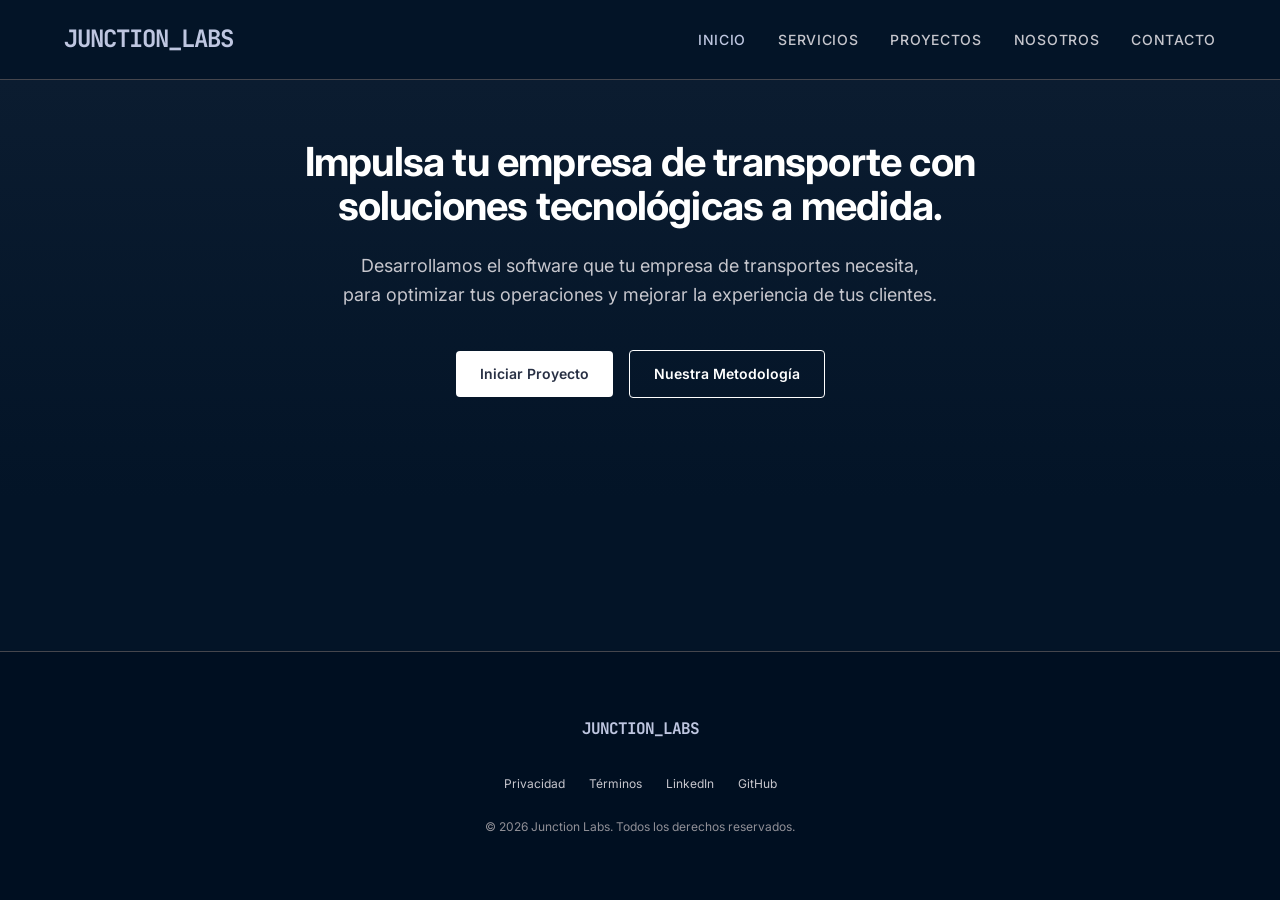
<file: index.html>
<!DOCTYPE html>
<html lang="es">

<head>
    <meta charset="UTF-8">
    <meta name="viewport" content="width=device-width, initial-scale=1.0">
    <title>Junction Labs | Soluciones Web Esenciales</title>
    <meta name="description" content="Consultoría de desarrollo web">
    <link rel="stylesheet" href="estilos/estilo.css">
    <link rel="stylesheet" href="https://cdnjs.cloudflare.com/ajax/libs/font-awesome/6.5.0/css/all.min.css">
</head>

<body>
    <header>
        <div class="contenedor" style="display: flex; justify-content: space-between; align-items: center; width: 100%;">
            <div class="logo" style="pointer-events:none;">JUNCTION_LABS</div>
            <nav>
                <ul>
                    <li><a href="index.html" class="active">Inicio</a></li>
                    <li><a href="servicios.html">Servicios</a></li>
                    <li><a href="proyectos.html">Proyectos</a></li>
                    <li><a href="nosotros.html">Nosotros</a></li>
                    <li><a href="contacto.html">Contacto</a></li>
                </ul>
            </nav>
        </div>
    </header>

    <main>
        <section class="seccion-presentacion contenido-presentacion">
            <div class="contenedor" style="width: 60%;">
                <h1>Impulsa tu empresa de transporte con soluciones tecnológicas a medida.</h1>
                <p>Desarrollamos el software que tu empresa de transportes necesita, para optimizar tus operaciones y
                    mejorar la experiencia de tus clientes.</p>
                <div class="botones-presentacion">
                    <a href="contacto.html" class="boton boton-principal">Iniciar Proyecto</a>
                    <a href="servicios.html" class="boton boton-secundario">Nuestra Metodología</a>
                </div>
            </div>
            <div class="contenedor" style="width: 40%;">
                <div class="imagen-presentacion"
                    style="background: url('imagenes/hero.png') center/cover; height: 300px; border-radius: 4px; border: 1px solid var(--color-outline-variant);">
                </div>
            </div>
        </section>
    </main>

    <footer>
        <div class="contenedor">
            <div class="logo" style="margin-bottom: 32px; font-size: 1rem;">JUNCTION_LABS</div>
            <div class="footer-links">
                <a href="#">Privacidad</a>
                <a href="#">Términos</a>
                <a href="#">LinkedIn</a>
                <a href="#">GitHub</a>
            </div>
            <p style="font-size: 0.75rem; color: var(--color-outline);">© 2026 Junction Labs. Todos los derechos
                reservados.</p>
        </div>
    </footer>
</body>

</html>
</file>
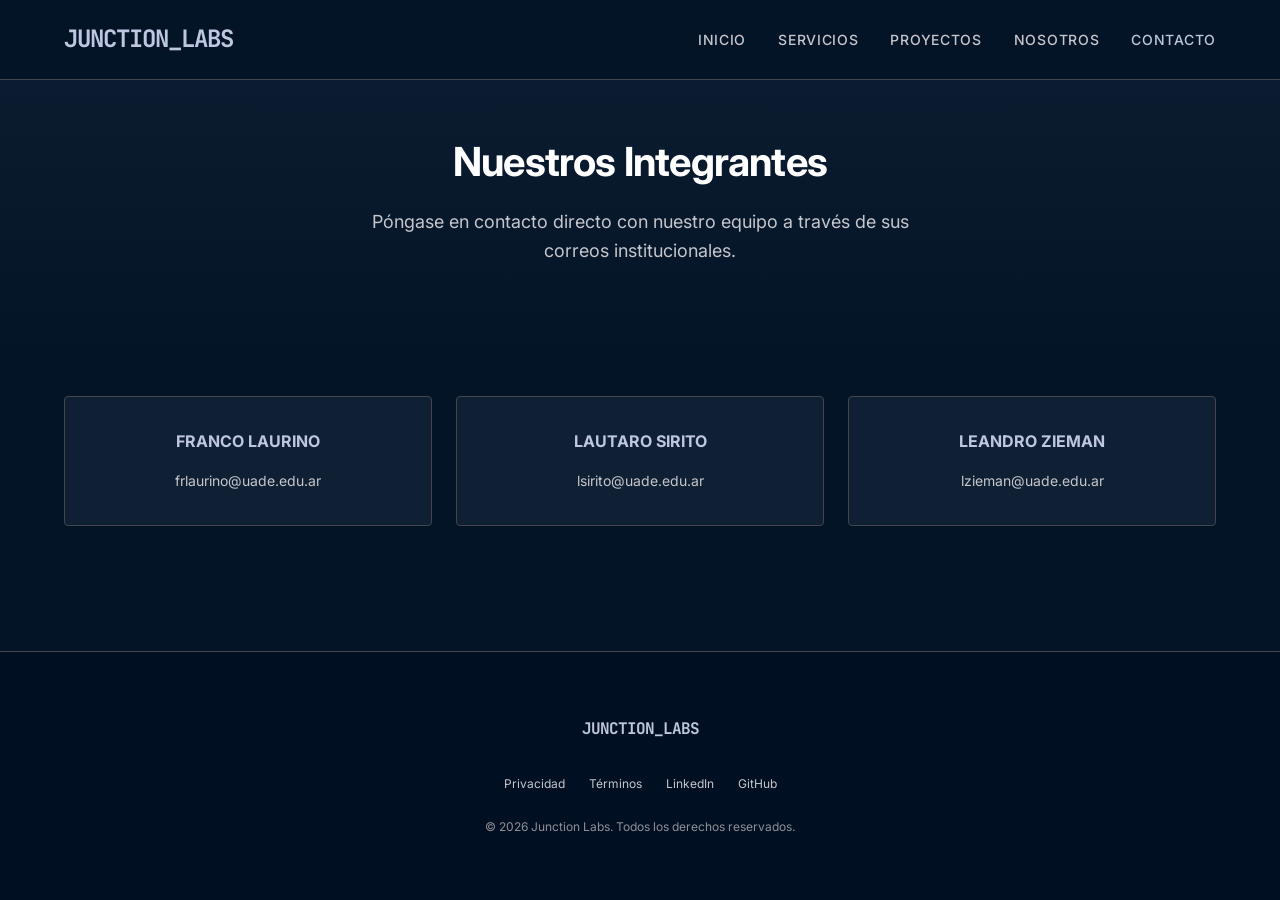
<file: contacto.html>
<!DOCTYPE html>
<html lang="es">

<head>
    <meta charset="UTF-8">
    <meta name="viewport" content="width=device-width, initial-scale=1.0">
    <title>Contacto | Junction Labs</title>
    <link rel="stylesheet" href="estilos/estilo.css">
    <link rel="stylesheet" href="https://cdnjs.cloudflare.com/ajax/libs/font-awesome/6.5.0/css/all.min.css">
</head>

<body>
    <header>
        <div class="contenedor" style="display: flex; justify-content: space-between; align-items: center; width: 100%;">
            <div class="logo" style="pointer-events:none;">JUNCTION_LABS</div>
            <nav>
                <ul>
                    <li><a href="index.html">Inicio</a></li>
                    <li><a href="servicios.html">Servicios</a></li>
                    <li><a href="proyectos.html">Proyectos</a></li>
                    <li><a href="nosotros.html">Nosotros</a></li>
                    <li><a href="contacto.html" class="active">Contacto</a></li>
                </ul>
            </nav>
        </div>
    </header>

    <main>
        <section class="seccion-presentacion">
            <div class="contenedor">
                <h1>Nuestros Integrantes</h1>
                <p>Póngase en contacto directo con nuestro equipo a través de sus correos institucionales.</p>
            </div>
        </section>

        <section class="contenedor">
            <div class="lista-tarjetas">
                <div class="tarjeta" style="text-align: center;">
                    <h3 style="font-size: 1rem; color: var(--color-primary);">FRANCO LAURINO</h3>
                    <p>frlaurino@uade.edu.ar</p>
                </div>
                <div class="tarjeta" style="text-align: center;">
                    <h3 style="font-size: 1rem; color: var(--color-primary);">LAUTARO SIRITO</h3>
                    <p>lsirito@uade.edu.ar</p>
                </div>
                <div class="tarjeta" style="text-align: center;">
                    <h3 style="font-size: 1rem; color: var(--color-primary);">LEANDRO ZIEMAN</h3>
                    <p>lzieman@uade.edu.ar</p>
                </div>
            </div>
        </section>
    </main>

    <footer>
        <div class="contenedor">
            <div class="logo" style="margin-bottom: 32px; font-size: 1rem;">JUNCTION_LABS</div>
            <div class="footer-links">
                <a href="#">Privacidad</a>
                <a href="#">Términos</a>
                <a href="#">LinkedIn</a>
                <a href="#">GitHub</a>
            </div>
            <p style="font-size: 0.75rem; color: var(--color-outline);">© 2026 Junction Labs. Todos los derechos
                reservados.</p>
        </div>
    </footer>
</body>

</html>
</file>
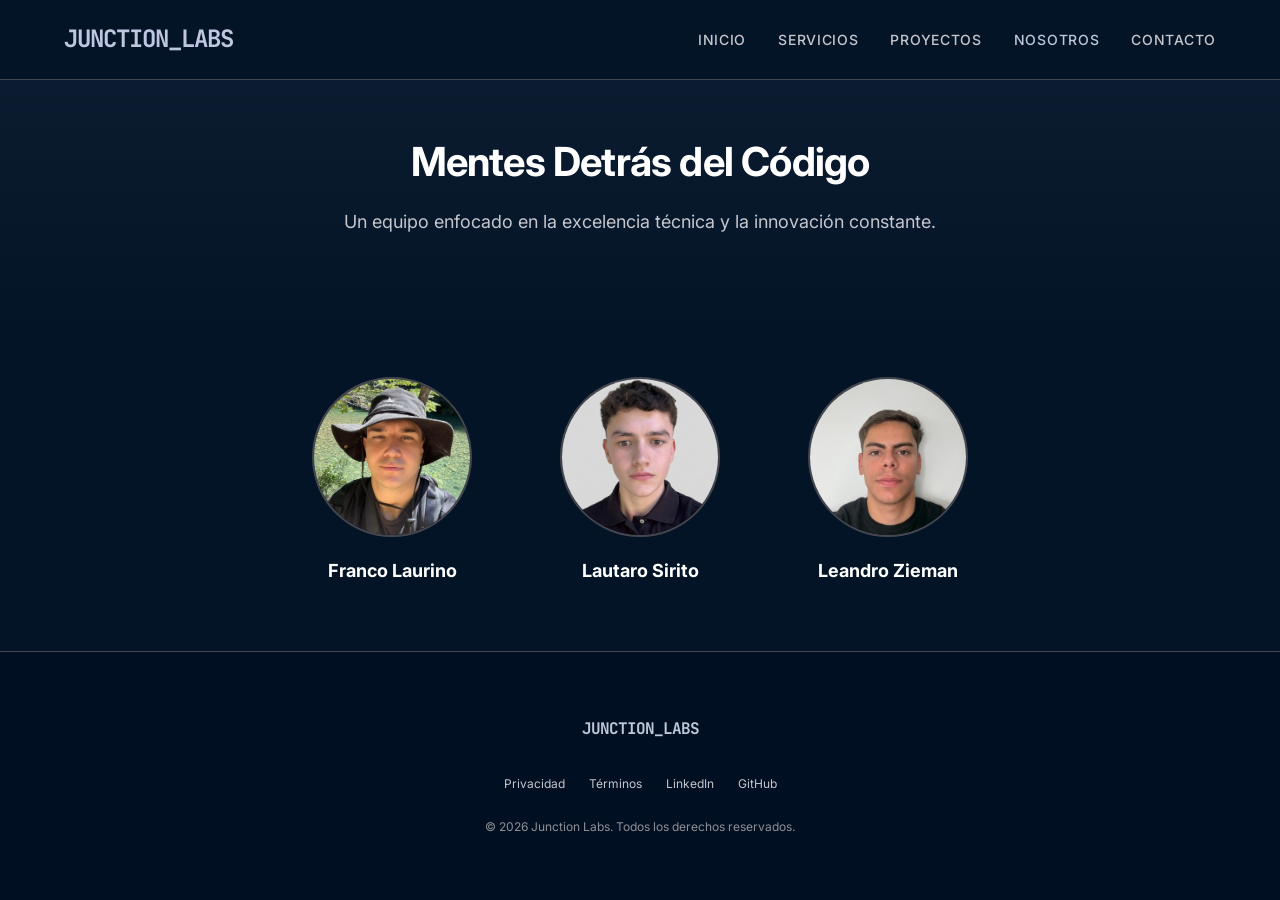
<file: nosotros.html>
<!DOCTYPE html>
<html lang="es">

<head>
    <meta charset="UTF-8">
    <meta name="viewport" content="width=device-width, initial-scale=1.0">
    <title>Nosotros | Junction Labs</title>
    <link rel="stylesheet" href="estilos/estilo.css">
    <link rel="stylesheet" href="https://cdnjs.cloudflare.com/ajax/libs/font-awesome/6.5.0/css/all.min.css">
</head>

<body>
    <header>
        <div class="contenedor"
            style="display: flex; justify-content: space-between; align-items: center; width: 100%;">
            <div class="logo" style="pointer-events:none;">JUNCTION_LABS</div>
            <nav>
                <ul>
                    <li><a href="index.html">Inicio</a></li>
                    <li><a href="servicios.html">Servicios</a></li>
                    <li><a href="proyectos.html">Proyectos</a></li>
                    <li><a href="nosotros.html" class="active">Nosotros</a></li>
                    <li><a href="contacto.html">Contacto</a></li>
                </ul>
            </nav>
        </div>
    </header>

    <main>
        <section class="seccion-presentacion">
            <div class="contenedor">
                <h1>Mentes Detrás del Código</h1>
                <p>Un equipo enfocado en la excelencia técnica y la innovación constante.</p>
            </div>
        </section>

        <section class="contenedor">
            <div class="lista-equipo">
                <a target="_blank" href="https://frlaurino.github.io/Proyecto1Viernes/" class="miembro-equipo">
                    <div class="foto-miembro">
                        <img src="imagenes/franco_laurino.jpeg" alt="Franco Laurino">
                    </div>
                    <h3>Franco Laurino</h3>
                </a>
                <a target="_blank" href="https://lautarosirito.github.io/Proyecto-UVA-1/" class="miembro-equipo">
                    <div class="foto-miembro">
                        <img src="imagenes/lautaro_sirito.jpeg" alt="Lautaro Sirito">
                    </div>
                    <h3>Lautaro Sirito</h3>
                </a>
                <a target="_blank" href="https://leanzieman.github.io/proyecto1-20-03/" class="miembro-equipo">
                    <div class="foto-miembro">
                        <img src="imagenes/leandro_zieman.jpeg" alt="Leandro Zieman">
                    </div>
                    <h3>Leandro Zieman</h3>
                </a>
            </div>
        </section>
    </main>

    <footer>
        <div class="contenedor">
            <div class="logo" style="margin-bottom: 32px; font-size: 1rem;">JUNCTION_LABS</div>
            <div class="footer-links">
                <a href="#">Privacidad</a>
                <a href="#">Términos</a>
                <a href="#">LinkedIn</a>
                <a href="#">GitHub</a>
            </div>
            <p style="font-size: 0.75rem; color: var(--color-outline);">© 2026 Junction Labs. Todos los derechos
                reservados.</p>
        </div>
    </footer>
</body>

</html>
</file>
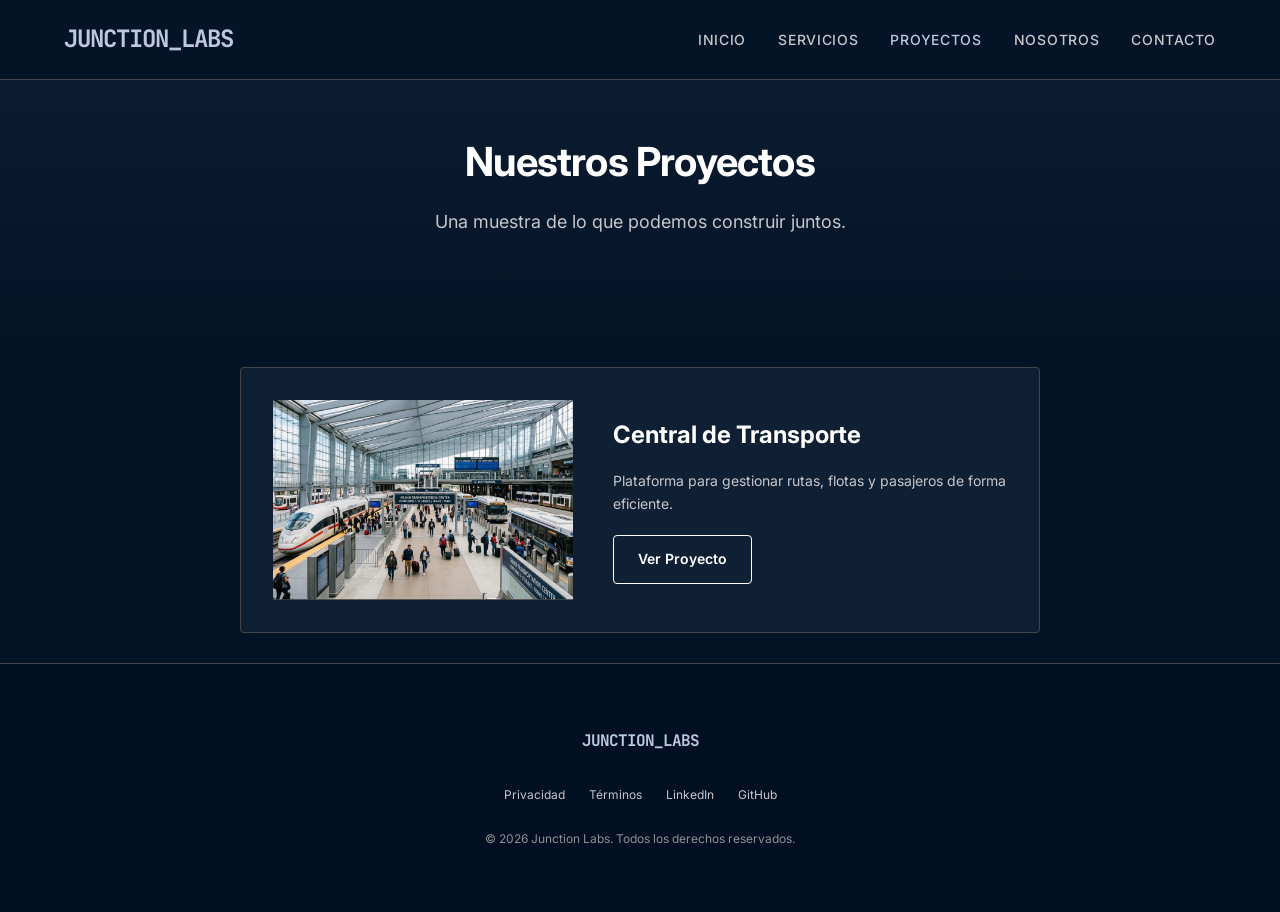
<file: proyectos.html>
<!DOCTYPE html>
<html lang="es">

<head>
    <meta charset="UTF-8">
    <meta name="viewport" content="width=device-width, initial-scale=1.0">
    <title>Proyectos | Junction Labs</title>
    <link rel="stylesheet" href="estilos/estilo.css">
    <link rel="stylesheet" href="https://cdnjs.cloudflare.com/ajax/libs/font-awesome/6.5.0/css/all.min.css">
</head>

<body>
    <header>
        <div class="contenedor"
            style="display: flex; justify-content: space-between; align-items: center; width: 100%;">
            <div class="logo" style="pointer-events:none;">JUNCTION_LABS</div>
            <nav>
                <ul>
                    <li><a href="index.html">Inicio</a></li>
                    <li><a href="servicios.html">Servicios</a></li>
                    <li><a href="proyectos.html" class="active">Proyectos</a></li>
                    <li><a href="nosotros.html">Nosotros</a></li>
                    <li><a href="contacto.html">Contacto</a></li>
                </ul>
            </nav>
        </div>
    </header>

    <main>
        <section class="seccion-presentacion">
            <div class="contenedor">
                <h1>Nuestros Proyectos</h1>
                <p>Una muestra de lo que podemos construir juntos.</p>
            </div>
        </section>

        <section class="contenedor">
            <div class="lista-tarjetas">
                <div class="tarjeta"
                    style="max-width: 800px; display: flex; flex-direction: row; align-items: center; gap: 40px;">
                    <div
                        style="background: var(--color-surface-container-high); width: 300px; height: 200px; flex-shrink: 0; border-radius: 2px;">
                        <img src="./imagenes/FotoTransporte.jpeg" alt="Terminal de transportes">
                    </div>
                    <div>
                        <h3>Central de Transporte</h3>
                        <p>Plataforma para gestionar rutas, flotas y pasajeros de forma eficiente.</p>
                        <a target="_blank" href="https://frlaurino.github.io/Actividad_3_Terminal/"
                            class="boton boton-secundario" style="margin-top: 20px;">Ver Proyecto</a>
                    </div>
                </div>
            </div>
        </section>
    </main>

    <footer>
        <div class="contenedor">
            <div class="logo" style="margin-bottom: 32px; font-size: 1rem;">JUNCTION_LABS</div>
            <div class="footer-links">
                <a href="#">Privacidad</a>
                <a href="#">Términos</a>
                <a href="#">LinkedIn</a>
                <a href="#">GitHub</a>
            </div>
            <p style="font-size: 0.75rem; color: var(--color-outline);">© 2026 Junction Labs. Todos los derechos
                reservados.</p>
        </div>
    </footer>
</body>

</html>
</file>
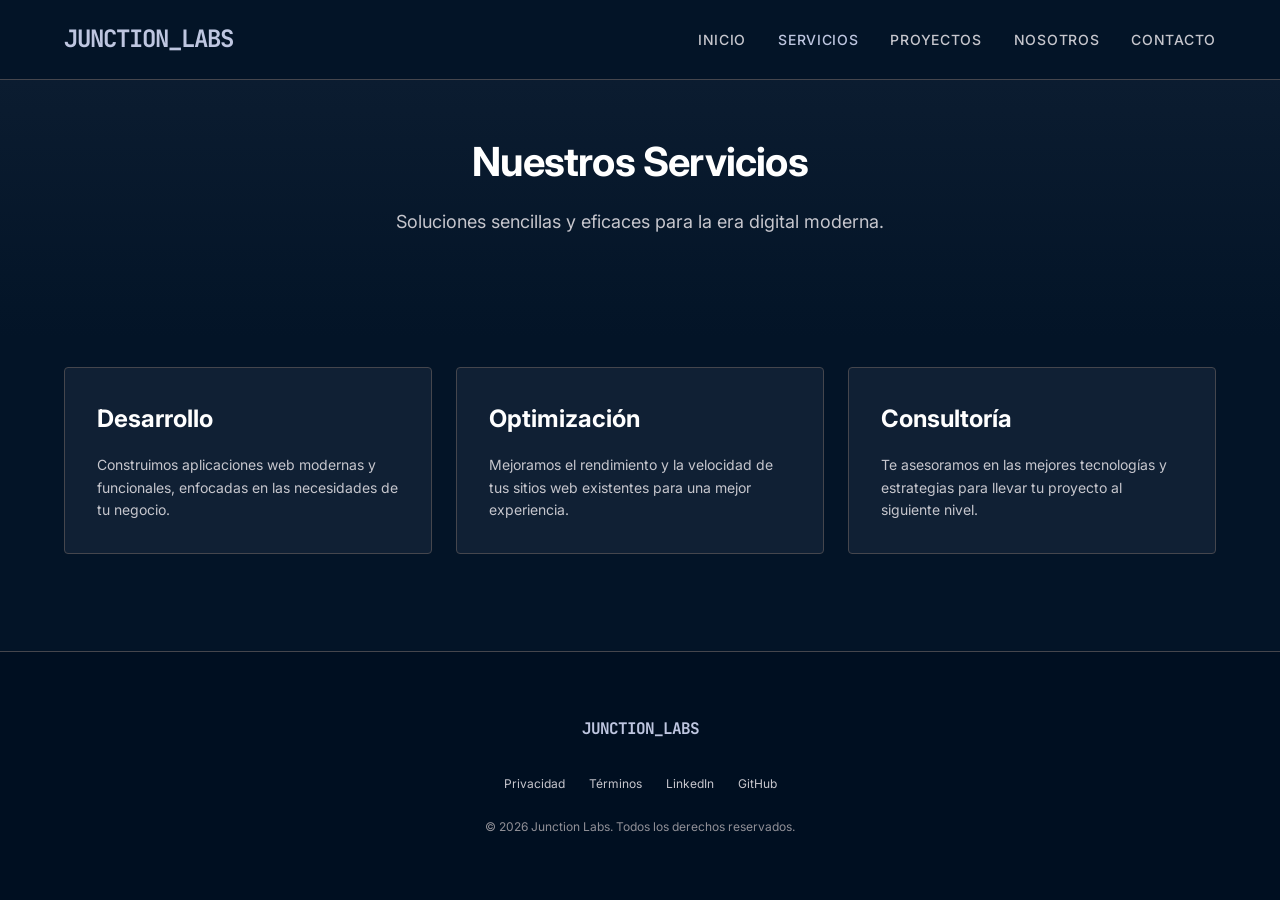
<file: servicios.html>
<!DOCTYPE html>
<html lang="es">

<head>
    <meta charset="UTF-8">
    <meta name="viewport" content="width=device-width, initial-scale=1.0">
    <title>Servicios | Junction Labs</title>
    <link rel="stylesheet" href="estilos/estilo.css">
    <link rel="stylesheet" href="https://cdnjs.cloudflare.com/ajax/libs/font-awesome/6.5.0/css/all.min.css">
</head>

<body>
    <header>
        <div class="contenedor" style="display: flex; justify-content: space-between; align-items: center; width: 100%;">
            <div class="logo" style="pointer-events:none;">JUNCTION_LABS</div>
            <nav>
                <ul>
                    <li><a href="index.html">Inicio</a></li>
                    <li><a href="servicios.html" class="active">Servicios</a></li>
                    <li><a href="proyectos.html">Proyectos</a></li>
                    <li><a href="nosotros.html">Nosotros</a></li>
                    <li><a href="contacto.html">Contacto</a></li>
                </ul>
            </nav>
        </div>
    </header>
    <main>
        <section class="seccion-presentacion">
            <div class="contenedor">
                <h1>Nuestros Servicios</h1>
                <p>Soluciones sencillas y eficaces para la era digital moderna.</p>
            </div>
        </section>

        <section class="contenedor">
            <div class="lista-tarjetas">
                <div class="tarjeta">
                    <h3>Desarrollo</h3>
                    <p>Construimos aplicaciones web modernas y funcionales, enfocadas en las necesidades de tu negocio.</p>
                </div>
                <div class="tarjeta">
                    <h3>Optimización</h3>
                    <p>Mejoramos el rendimiento y la velocidad de tus sitios web existentes para una mejor experiencia.</p>
                </div>
                <div class="tarjeta">
                    <h3>Consultoría</h3>
                    <p>Te asesoramos en las mejores tecnologías y estrategias para llevar tu proyecto al siguiente nivel.</p>
                </div>
            </div>
        </section>
    </main>

    <footer>
        <div class="contenedor">
            <div class="logo" style="margin-bottom: 32px; font-size: 1rem;">JUNCTION_LABS</div>
            <div class="footer-links">
                <a href="#">Privacidad</a>
                <a href="#">Términos</a>
                <a href="#">LinkedIn</a>
                <a href="#">GitHub</a>
            </div>
            <p style="font-size: 0.75rem; color: var(--color-outline);">© 2026 Junction Labs. Todos los derechos
                reservados.</p>
        </div>
    </footer>
</body>

</html>
</file>
<file: estilos/estilo.css>
@import url('https://fonts.googleapis.com/css2?family=Inter:wght@400;500;600;700&family=JetBrains+Mono:wght@500&display=swap');
@import url('paleta.css');

* {
    margin: 0;
    padding: 0;
    box-sizing: border-box;
}

body {
    font-family: 'Inter', sans-serif;
    background-color: var(--color-background);
    color: var(--color-on-background);
    line-height: 1.6;
    overflow-x: hidden;
    min-height: 100vh;
    display: flex;
    flex-direction: column;
}

.contenedor {
    max-width: 1200px;
    margin: 0 auto;
    padding: 0 24px;
}

header {
    min-height: 80px;
    display: flex;
    align-items: center;
    justify-content: space-between;
    border-bottom: 1px solid var(--color-outline-variant);
    background-color: var(--color-surface);
}

/* flex 1 sirve mas que definir altos fijos ya que 
estira el modulo hasta el footer siempre*/

main {
    flex: 1;
}

footer {
    padding: 64px 0;
    border-top: 1px solid var(--color-outline-variant);
    background-color: var(--color-surface-container-lowest);
    text-align: center;
}

.logo {
    font-family: 'JetBrains Mono', monospace;
    font-size: 1.5rem;
    font-weight: 700;
    color: var(--color-primary);
    letter-spacing: -1px;
}

nav ul {
    display: flex;
    list-style: none;
    gap: 32px;
}

nav a {
    text-decoration: none;
    color: var(--color-on-surface-variant);
    font-size: 0.875rem;
    font-weight: 500;
    text-transform: uppercase;
    letter-spacing: 0.05em;
    transition: color 0.2s ease;
}

nav a:hover,
nav a.active {
    color: var(--color-primary);
}

/* tiene gradient para ser mas profesional */
.seccion-presentacion {
    padding: 60px 0;
    text-align: center;
    background: linear-gradient(180deg, var(--color-surface-container-low) 0%, var(--color-background) 100%);
}

.contenido-presentacion {
    display: flex;
    flex-direction: row;
    align-items: center;
    justify-content: center;
    gap: 40px;
}

.botones-presentacion {
    display: flex;
    gap: 16px;
    align-items: center;
    justify-content: center;
}

h1 {
    font-size: 2.5rem;
    font-weight: 700;
    line-height: 1.1;
    margin-bottom: 24px;
    letter-spacing: -0.02em;
    color: #ffffff;
}

.seccion-presentacion p {
    font-size: 1.125rem;
    color: var(--color-on-surface-variant);
    max-width: 600px;
    margin: 0 auto 40px;
}

.boton {
    display: inline-block;
    padding: 12px 24px;
    border-radius: 4px;
    font-weight: 600;
    text-decoration: none;
    transition: all 0.2s ease;
    cursor: pointer;
    font-size: 0.875rem;
}

.boton-principal {
    background-color: #ffffff;
    color: var(--color-on-primary);
}

.boton-principal:hover {
    background-color: var(--color-primary);
}

.boton-secundario {
    background-color: transparent;
    border: 1px solid #ffffff;
    color: #ffffff;
}

.boton-secundario:hover {
    background-color: rgba(255, 255, 255, 0.1);
}

.lista-tarjetas {
    padding: 30px 0;
    display: flex;
    flex-wrap: wrap;
    justify-content: center;
    gap: 24px;
}

.tarjeta {
    flex: 1 1 300px;
    max-width: 380px;
    background-color: var(--color-surface-container);
    padding: 32px;
    border-radius: 4px;
    border: 1px solid var(--color-outline-variant);
}

.tarjeta h3 {
    font-size: 1.5rem;
    margin-bottom: 16px;
    color: #ffffff;
}

.tarjeta p {
    color: var(--color-on-surface-variant);
    font-size: 0.875rem;
}

.tarjeta img {
    width: 100%;
    height: 100%;
    object-fit: cover; 
    display: block;
}

.lista-equipo {
    display: flex;
    justify-content: center;
    gap: 48px;
    flex-wrap: wrap;
    padding: 40px 0;
}

.miembro-equipo {
    display: flex;
    flex-direction: column;
    align-items: center;
    width: 200px;
    text-decoration: none;
}

.foto-miembro {
    width: 160px;
    height: 160px;
    border-radius: 50%;
    background-color: var(--color-surface-container-high);
    border: 2px solid var(--color-outline-variant);
    margin-bottom: 20px;
    overflow: hidden;
    transition: border-color 0.3s ease;
}

.foto-miembro:hover {
    border-color: var(--color-primary);
}

.foto-miembro img {
    width: 100%;
    height: 100%;
    object-fit: cover;
}

.miembro-equipo h3 {
    font-size: 1.125rem;
    color: #ffffff;
    margin-bottom: 8px;
}

.footer-links {
    margin-bottom: 24px;
    display: flex;
    justify-content: center;
    gap: 24px;
}

.footer-links a {
    color: var(--color-on-surface-variant);
    text-decoration: none;
    font-size: 0.75rem;
}

@media (max-width: 1368px) {
    .contenido-presentacion {
        flex-direction: column;
    }

    .imagen-presentacion {
        display: none;
    }
}

@media (max-width: 768px) {
    h1 {
        font-size: 2.5rem;
    }

    .tarjeta {
        flex: 1 1 100%;
    }

    nav ul {
        gap: 10px;
    }
}
</file>
